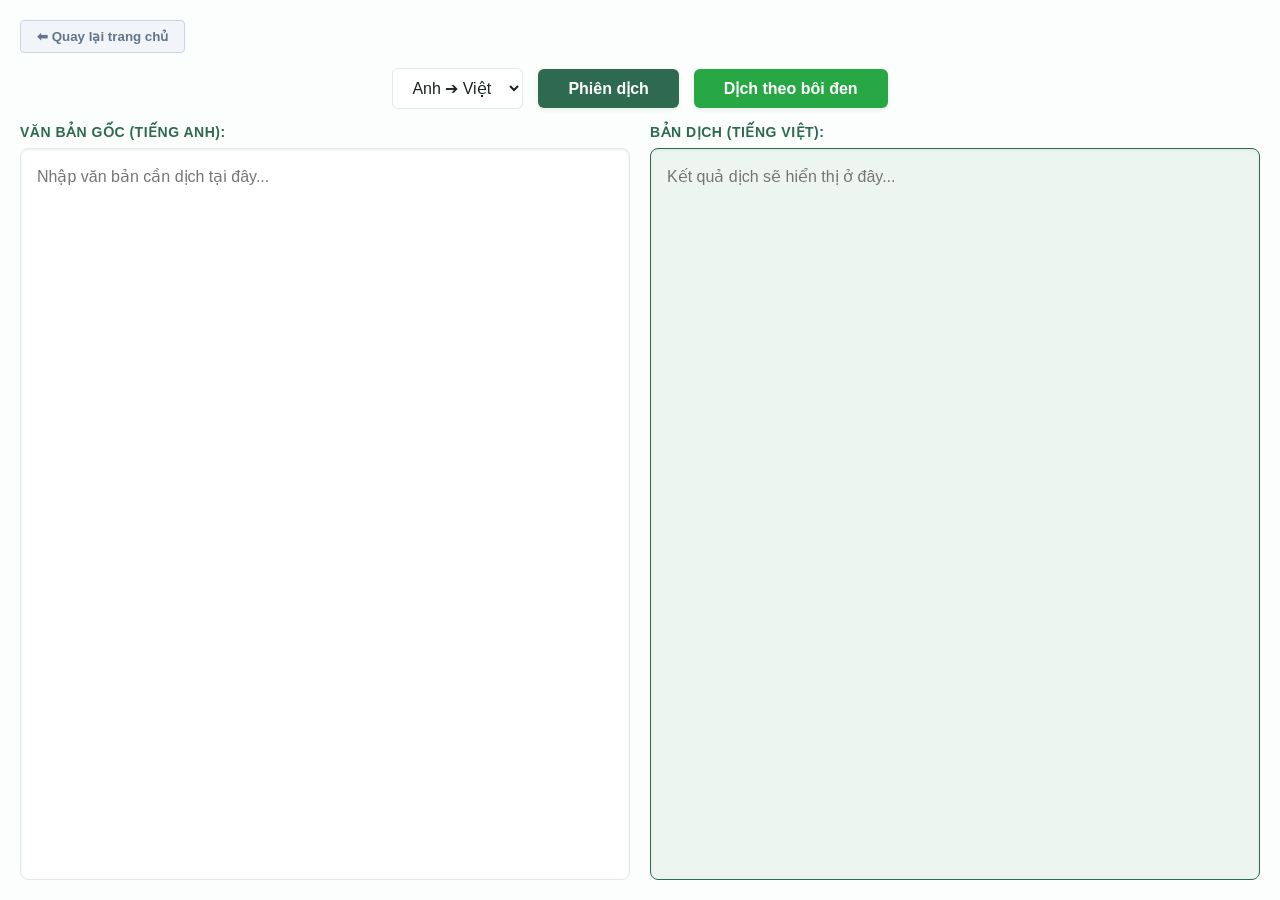
<file: translate.html>
<!DOCTYPE html>
<html lang="en">
<head>
    <meta charset="UTF-8">
    <meta name="viewport" content="width=device-width, initial-scale=1.0">
    <title>Trang Dịch Văn Bản</title>
    <link rel="stylesheet" href="translate.css">
    <link rel="stylesheet" href="index.css">
    
</head>
<body>

    <div class="container">
        <div class="header-actions">
            <button id="btnBack" class="btn-back">⬅ Quay lại trang chủ</button>
        </div>

        <div class="controls">
            <select id="langSelect">
                <option value="en-vi">Anh ➔ Việt</option>
                <option value="vi-en">Việt ➔ Anh</option>
            </select>
            <button id="btnTranslate" class="btn-translate">Phiên dịch</button>
            <button id="btnHighlightTranslate" class="btn-translate" style="background-color: #28a745;">Dịch theo bôi đen</button>
        </div>

        <div class="translate-box">
            <div class="panel">
                <label id="lblSource" for="sourceText">Văn bản gốc (Tiếng Anh):</label>
                <textarea id="sourceText" placeholder="Nhập văn bản cần dịch tại đây..."></textarea>
            </div>

            <div class="panel">
                <label id="lblTarget" for="targetText">Bản dịch (Tiếng Việt):</label>
                <textarea id="targetText" readonly placeholder="Kết quả dịch sẽ hiển thị ở đây..."></textarea>
            </div>
        </div>
    </div>

    <script src="translate.js"></script>
</body>
</html>
</file>
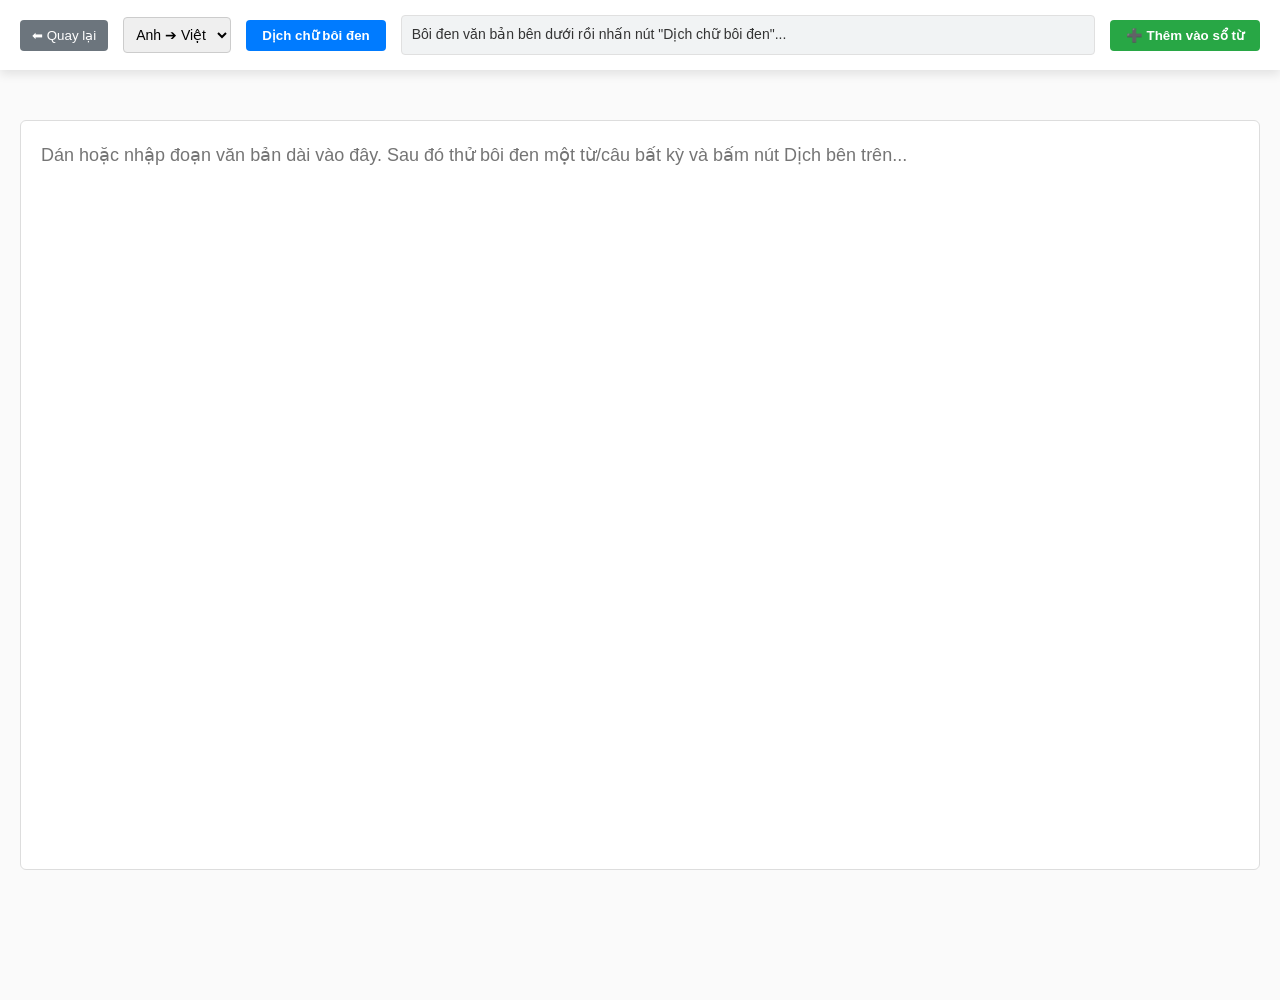
<file: translate1.html>
<!DOCTYPE html>
<html lang="en">
<head>
    <meta charset="UTF-8">
    <meta name="viewport" content="width=device-width, initial-scale=1.0">
    <title>Dịch Theo Bôi Đen</title>
    <link rel="stylesheet" href="index.css">
    <style>
        * {
            box-sizing: border-box;
        }
        body {
            margin: 0;
            padding: 0;
            font-family: Arial, sans-serif;
            background-color: #fafafa;
        }

        /* Thanh Header cố định luôn đi theo khi cuộn */
        .sticky-header {
            position: fixed;
            top: 0;
            left: 0;
            width: 100%;
            background-color: #ffffff;
            box-shadow: 0 4px 10px rgba(0, 0, 0, 0.1);
            z-index: 1000;
            padding: 15px 20px;
            display: flex;
            align-items: center;
            justify-content: space-between;
            gap: 15px;
        }

        .header-left {
            display: flex;
            align-items: center;
            gap: 15px;
        }

        .btn-back {
            padding: 8px 12px;
            background-color: #6c757d;
            color: white;
            border: none;
            border-radius: 4px;
            cursor: pointer;
        }

        .controls-select {
            padding: 8px;
            border-radius: 4px;
            border: 1px solid #ccc;
            font-size: 14px;
        }

        .btn-action {
            padding: 8px 16px;
            background-color: #007bff;
            color: white;
            border: none;
            border-radius: 4px;
            cursor: pointer;
            font-weight: bold;
        }

        .btn-action:hover {
            background-color: #0056b3;
        }

        .btn-add-word {
            background-color: #28a745;
        }

        .btn-add-word:hover {
            background-color: #218838;
        }

        /* Ô hiển thị bản dịch trên Header */
        .result-display {
            flex: 1;
            background-color: #f1f3f4;
            padding: 10px;
            border-radius: 4px;
            border: 1px solid #e0e0e0;
            min-height: 40px;
            max-height: 80px;
            overflow-y: auto;
            font-size: 14px;
            color: #333;
        }

        /* Bảng nội dung lớn chiếm toàn bộ màn hình */
        .content-container {
            margin-top: 100px; /* Chừa khoảng trống cho header cố định */
            padding: 20px;
            min-height: calc(100vh - 100px);
        }

        .large-panel {
            width: 100%;
            height: calc(100vh - 150px);
            padding: 20px;
            font-size: 18px;
            line-height: 1.6;
            border: 1px solid #ddd;
            border-radius: 6px;
            background-color: #fff;
            resize: none;
            outline: none;
        }
    </style>
</head>
<body>

    <div class="sticky-header">
        <div class="header-left">
            <button id="btnBack" class="btn-back">⬅ Quay lại</button>
            <select id="langSelect" class="controls-select">
                <option value="en-vi">Anh ➔ Việt</option>
                <option value="vi-en">Việt ➔ Anh</option>
            </select>
            <button id="btnTranslate" class="btn-action">Dịch chữ bôi đen</button>
        </div>

        <div id="translationResult" class="result-display">
            Bôi đen văn bản bên dưới rồi nhấn nút "Dịch chữ bôi đen"...
        </div>

        <button id="btnAddWord" class="btn-action btn-add-word">➕ Thêm vào sổ từ</button>
    </div>

    <div class="content-container">
        <textarea id="mainContent" class="large-panel" placeholder="Dán hoặc nhập đoạn văn bản dài vào đây. Sau đó thử bôi đen một từ/câu bất kỳ và bấm nút Dịch bên trên..."></textarea>
    </div>

    <script src="translate1.js"></script>
</body>
</html>
</file>
<file: translate.css>
* {
    box-sizing: border-box;
}

body {
    font-family: Arial, sans-serif;
    background-color: var(--bg-color);
    color: var(--text-color);
    margin: 0;
    padding: 0;
    height: 100vh;
    display: flex;
    flex-direction: column;
    transition: background-color 0.3s, color 0.3s;
}

/* Container ôm trọn toàn bộ màn hình */
.container {
    width: 100%;
    height: 100vh;
    padding: 20px;
    display: flex;
    flex-direction: column;
    gap: 15px;
}

/* Thanh điều hướng/nút bấm phía trên */
.header-actions {
    display: flex;
    justify-content: space-between;
    align-items: center;
}

.btn-back {
    padding: 8px 16px;
    background-color: var(--light-gray);
    color: var(--muted-gray);
    border: 1px solid var(--border-subtle);
    border-radius: 4px;
    cursor: pointer;
    font-weight: bold;
    transition: all 0.2s;
}

.btn-back:hover {
    background-color: var(--border-subtle);
    color: var(--text-color);
}

/* Khu vực thanh điều khiển (Select và Button dịch) */
.controls {
    display: flex;
    justify-content: center;
    align-items: center;
    gap: 15px;
}

.controls select {
    padding: 10px 15px;
    font-size: 16px;
    background-color: var(--box-bg);
    color: var(--text-color);
    border: 1px solid var(--box-border);
    border-radius: 6px;
    outline: none;
    cursor: pointer;
}

.btn-translate {
    padding: 10px 30px;
    background-color: var(--primary-green);
    color: #ffffff;
    font-size: 16px;
    border: none;
    border-radius: 6px;
    cursor: pointer;
    font-weight: bold;
    transition: background-color 0.2s;
    box-shadow: 0 2px 4px var(--shadow-color);
}

.btn-translate:hover {
    background-color: var(--primary-hover);
}

/* Khu vực 2 bảng dịch chiếm trọn phần không gian còn lại */
.translate-box {
    display: flex;
    gap: 20px;
    flex: 1; /* Tự động kéo giãn lấp đầy chiều cao còn lại của trang */
    min-height: 0; /* Ngăn lỗi tràn khung trên một số trình duyệt */
}

.panel {
    flex: 1;
    display: flex;
    flex-direction: column;
}

.panel label {
    margin-bottom: 8px;
    font-weight: bold;
    color: var(--primary-green);
    font-size: 14px;
    text-transform: uppercase;
    letter-spacing: 0.5px;
}

.panel textarea {
    flex: 1; /* Ô nhập liệu tự động cao hết cỡ theo panel */
    padding: 16px;
    font-size: 16px;
    line-height: 1.5;
    background-color: var(--box-bg);
    color: var(--box-text);
    border: 1px solid var(--box-border);
    border-radius: 8px;
    resize: none;
    outline: none;
    box-shadow: inset 0 1px 3px var(--shadow-color);
    transition: border-color 0.2s, background-color 0.3s, color 0.3s;
}

.panel textarea:focus {
    border-color: var(--primary-green);
}

/* Trạng thái bảng kết quả (Readonly) */
.panel textarea[readonly] {
    background-color: var(--counter-bg);
    color: var(--counter-text);
    border-color: var(--counter-border);
}
</file>
<file: index.css>
/* ==========================================================================
   1. ROOT VARIABLES & THEMES (White, Gray, and Dark Green)
   ========================================================================== */
:root {
    /* LIGHT MODE (Default) */
    --bg-color: #fcfdfd;          /* Off-white background for eye comfort */
    --text-color: #1a241e;        /* Deep charcoal with a touch of green */
    --box-bg: #ffffff;
    --box-text: #1a241e;
    --box-border: #e2e8f0;
    --counter-bg: #edf5f1;        /* Very light muted green tint */
    --counter-text: #1b4332;      /* Deep forest green */
    --counter-border: #2d6a4f;
    --header-bg: #ffffff;
    
    --primary-green: #2d6a4f;     /* Dark green accent */
    --primary-hover: #1b4332;     /* Deeper forest green */
    --shadow-color: rgba(45, 106, 79, 0.1);
    --muted-gray: #64748b;
    --light-gray: #f1f5f9;
    --border-subtle: #cbd5e1;
}

body.dark-mode {
    /* DARK MODE */
    --bg-color: #0f1412;          /* Very dark green-tinted charcoal */
    --text-color: #e2e8f0;
    --box-bg: #17201c;
    --box-text: #ffffff;
    --box-border: #2d6a4f;
    --counter-bg: #142820;
    --counter-text: #52b788;      /* Minty green for high contrast text */
    --counter-border: #40916c;
    --header-bg: #17201c;
    
    --primary-green: #40916c;     /* Lighter dark-green for accessibility */
    --primary-hover: #52b788;
    --shadow-color: rgba(0, 0, 0, 0.4);
    --muted-gray: #94a3b8;
    --light-gray: #1e293b;
    --border-subtle: #334155;
}

/* ==========================================================================
   2. RESET & BASE MODERN STYLES
   ========================================================================== */
* {
    box-sizing: border-box;
    margin: 0;
    padding: 0;
    font-family: -apple-system, BlinkMacSystemFont, "Segoe UI", Roboto, Helvetica, Arial, sans-serif;
    font-weight: 500; 
    text-rendering: optimizeLegibility;
    -webkit-font-smoothing: antialiased;
    -moz-osx-font-smoothing: grayscale;
}

body {
    background-color: var(--bg-color);
    color: var(--text-color);
    height: 100vh;
    overflow: hidden;
    transition: background-color 0.3s ease, color 0.3s ease;
}

/* ==========================================================================
   3. MAIN LAYOUT
   ========================================================================== */
.app-container {
    display: flex;
    height: 100vh;
    width: 100vw;
}

.sidebar {
    width: 260px;
    background-color: var(--box-bg);
    border-right: 1px solid var(--border-subtle);
    padding: 30px 20px;
    display: flex;
    flex-direction: column;
    align-items: center;
    justify-content: space-between;
}

.logo-pixel {
    font-size: 18px;
    font-weight: 700;
    letter-spacing: 1px;
    color: var(--primary-green);
    border: 1px solid var(--border-subtle);
    border-radius: 8px;
    padding: 12px;
    background: var(--box-bg);
    margin-bottom: 40px;
    width: 100%;
    text-align: center;
}

.sidebar-footer {
    font-size: 12px;
    color: var(--muted-gray);
}

.main-content {
    flex: 1;
    padding: 40px;
    display: flex;
    flex-direction: column;
    overflow-y: auto;
}

.main-header {
    margin-bottom: 40px;
    border-bottom: 1px solid var(--border-subtle);
    padding-bottom: 20px;
}

.main-header h2 {
    font-size: 24px;
    font-weight: 600;
    color: var(--text-color);
    margin-bottom: 10px;
}

.main-header p {
    color: var(--muted-gray);
    font-size: 15px;
}

/* Grid Layout for Books */
.books-grid {
    display: grid;
    grid-template-columns: repeat(auto-fill, minmax(240px, 1fr));
    gap: 25px;
    align-content: start;
}

.book-card {
    background-color: var(--box-bg);
    border: 1px solid var(--box-border);
    border-radius: 12px;
    padding: 20px;
    box-shadow: 0 4px 12px var(--shadow-color);
    display: flex;
    flex-direction: column;
    justify-content: space-between;
    min-height: 160px;
    transition: transform 0.2s ease, border-color 0.2s ease, box-shadow 0.2s ease;
}

.book-card:hover {
    transform: translateY(-4px);
    border-color: var(--primary-green);
    box-shadow: 0 8px 24px var(--shadow-color);
}

.book-title {
    font-size: 16px;
    font-weight: 600;
    color: var(--box-text);
    word-break: break-word;
    margin-bottom: 15px;
    line-height: 1.4;
}

.book-progress {
    font-size: 13px;
    color: var(--counter-text);
    margin-bottom: 15px;
    background: var(--counter-bg);
    padding: 6px 10px;
    border: 1px solid var(--counter-border);
    border-radius: 6px;
    display: inline-block;
}

.empty-state {
    grid-column: 1 / -1;
    text-align: center;
    padding: 60px;
    border: 1px dashed var(--border-subtle);
    border-radius: 12px;
    background: var(--box-bg);
    color: var(--muted-gray);
}

/* ==========================================================================
   4. BUTTONS & CONTROLS (Clean, Rounded Modern Design)
   ========================================================================== */
.btn-pixel {
    display: inline-block;
    width: 100%;
    background-color: var(--primary-green);
    color: #ffffff;
    border: 1px solid transparent;
    border-radius: 8px;
    padding: 12px;
    font-size: 14px;
    font-weight: 600;
    cursor: pointer;
    text-align: center;
    transition: background-color 0.2s ease, transform 0.1s ease;
}

.btn-pixel:hover {
    background-color: var(--primary-hover);
}

.btn-pixel:active {
    transform: scale(0.98);
}

/* Book Read Now Button */
.btn-read-now {
    background-color: var(--light-gray);
    color: var(--text-color);
    border: 1px solid var(--border-subtle);
}

.btn-read-now:hover {
    background-color: var(--primary-green);
    color: #ffffff;
    border-color: transparent;
}

/* Header Action Controls */
.btn-small {
    width: auto !important;
    padding: 8px 16px !important;
    font-size: 13px !important;
}

.pixel-select {
    border: 1px solid var(--border-subtle);
    border-radius: 8px;
    padding: 6px 12px;
    font-size: 13px;
    background: var(--box-bg);
    color: var(--text-color);
    outline: none;
    cursor: pointer;
    transition: border-color 0.2s ease;
}

.pixel-select:focus {
    border-color: var(--primary-green);
}

/* ==========================================================================
   5. ZEN READER MODE
   ========================================================================== */
.zen-body {
    background-color: var(--bg-color);
    color: var(--text-color);
    height: 100vh;
    display: flex;
    flex-direction: column;
    overflow: hidden;
}

.zen-header {
    display: flex;
    justify-content: space-between;
    align-items: center;
    padding: 15px 25px;
    border-bottom: 1px solid var(--box-border);
    background: var(--header-bg);
}

.zen-controls {
    display: flex;
    gap: 12px;
    align-items: center;
}

.zen-container {
    flex: 1;
    display: flex;
    align-items: center;
    justify-content: center;
    gap: 40px;
    padding: 0 40px;
    width: 100%;
    max-width: 1200px;
    margin: 0 auto;
}

/* Navigation Side Buttons */
.btn-side {
    width: 52px !important;
    height: 52px;
    font-size: 20px !important;
    padding: 0 !important;
    display: flex;
    align-items: center;
    justify-content: center;
    flex-shrink: 0;
    border-radius: 50% !important; /* Circular side arrows */
    background-color: var(--box-bg) !important;
    color: var(--text-color) !important;
    border: 1px solid var(--border-subtle) !important;
    box-shadow: 0 2px 8px var(--shadow-color) !important;
}

.btn-side:hover {
    background-color: var(--primary-green) !important;
    color: #ffffff !important;
    border-color: transparent !important;
}

.zen-center-content {
    text-align: center;
    display: flex;
    flex-direction: column;
    justify-content: center;
    align-items: center;
    min-height: 300px;
    flex: 1;
    max-width: 800px;
}

.book-title-indicator {
    font-size: 13px;
    color: var(--muted-gray);
    margin-bottom: 24px;
    text-transform: uppercase;
    letter-spacing: 1.5px;
}

/* Core Sentence Display Box */
.sentence-box {
    font-size: 32px; 
    line-height: 1.6;
    font-weight: 500;
    color: var(--box-text);
    background-color: transparent;
    border: none;
    padding: 10px 0;
    word-break: break-word;
    margin-bottom: 30px;
    width: 100%;
    transition: font-size 0.2s ease, color 0.3s ease;
}

/* Modern Sentence Counter Tag */
.sentence-counter {
    font-size: 14px;
    font-weight: 600;
    color: var(--counter-text);
    background: var(--counter-bg);
    border: 1px solid var(--counter-border);
    border-radius: 20px;
    padding: 6px 18px;
    display: inline-block;
    letter-spacing: 0.5px;
}

/* ==========================================================================
   6. MODAL OVERLAY & DIALOG (Minimal Glassmorphism Overlay)
   ========================================================================== */
.modal-overlay {
    position: fixed;
    top: 0; left: 0; width: 100%; height: 100%;
    background: rgba(15, 20, 18, 0.4);
    backdrop-filter: blur(8px);
    display: flex;
    justify-content: center;
    align-items: center;
    z-index: 9999;
}

.modal-content-pixel {
    background: var(--box-bg);
    border: 1px solid var(--border-subtle);
    border-radius: 16px;
    padding: 30px;
    width: 100%;
    max-width: 465px;
    color: var(--text-color);
    box-shadow: 0 20px 40px rgba(0, 0, 0, 0.2);
}

.modal-content-pixel h3 { 
    margin-top: 0; 
    color: var(--primary-green); 
    font-size: 20px;
    font-weight: 600;
    margin-bottom: 8px;
}

.modal-desc { 
    font-size: 14px; 
    color: var(--muted-gray); 
    margin-bottom: 25px; 
}

.input-group-pixel { margin-bottom: 20px; }
.input-group-pixel label { 
    display: block; 
    font-size: 13px; 
    font-weight: 600;
    margin-bottom: 8px; 
    color: var(--text-color); 
}

/* Inputs and Select Customizations */
.input-group-pixel input, 
.input-group-pixel select {
    width: 100%;
    background: var(--bg-color);
    border: 1px solid var(--border-subtle);
    border-radius: 8px;
    color: var(--text-color);
    padding: 12px;
    font-size: 14px;
    box-sizing: border-box;
    outline: none;
    transition: border-color 0.2s ease;
}

.input-group-pixel input:focus, 
.input-group-pixel select:focus {
    border-color: var(--primary-green);
}

.modal-actions { 
    display: flex; 
    justify-content: flex-end; 
    gap: 12px; 
    margin-top: 30px; 
}

.btn-confirm { 
    background: var(--primary-green) !important; 
    color: #ffffff !important; 
}

.btn-confirm:hover {
    background: var(--primary-hover) !important;
}

.btn-cancel { 
    background: transparent !important; 
    color: var(--muted-gray) !important; 
    border: 1px solid var(--border-subtle) !important;
}

.btn-cancel:hover {
    background: var(--light-gray) !important;
    color: var(--text-color) !important;
}
/* Đoạn mã này chỉ kích hoạt KHI NGƯỜI DÙNG XOAY NGANG ĐIỆN THOẠI */
@media screen and (max-height: 450px) and (orientation: landscape) {
    
    /* 1. Thu nhỏ bớt thanh header để nhường chỗ cho chữ sách */
    .zen-header {
        padding: 4px 10px;
        height: auto;
    }
    
    /* 2. Ép phần container chính chiếm trọn chiều cao còn lại, né lỗi phải cuộn màn hình */
    .zen-container {
        height: calc(100vh - 50px); 
        padding: 5px;
    }

    /* 3. Thu nhỏ bớt padding của ô chứa câu để đẩy cỡ chữ to lên tối đa */
    .sentence-box {
        padding: 10px;
        line-height: 1.3;
        /* Giới hạn số dòng hiển thị để câu dài không bị tràn ra ngoài màn hình */
        max-height: 65vh; 
        overflow-y: auto; 
    }

    /* 4. Cho hai nút bấm Chuyển câu (◀ và ▶) mỏng lại để nhường bề ngang cho chữ */
    .btn-side {
        width: 40px;
        font-size: 18px;
    }
}
</file>
